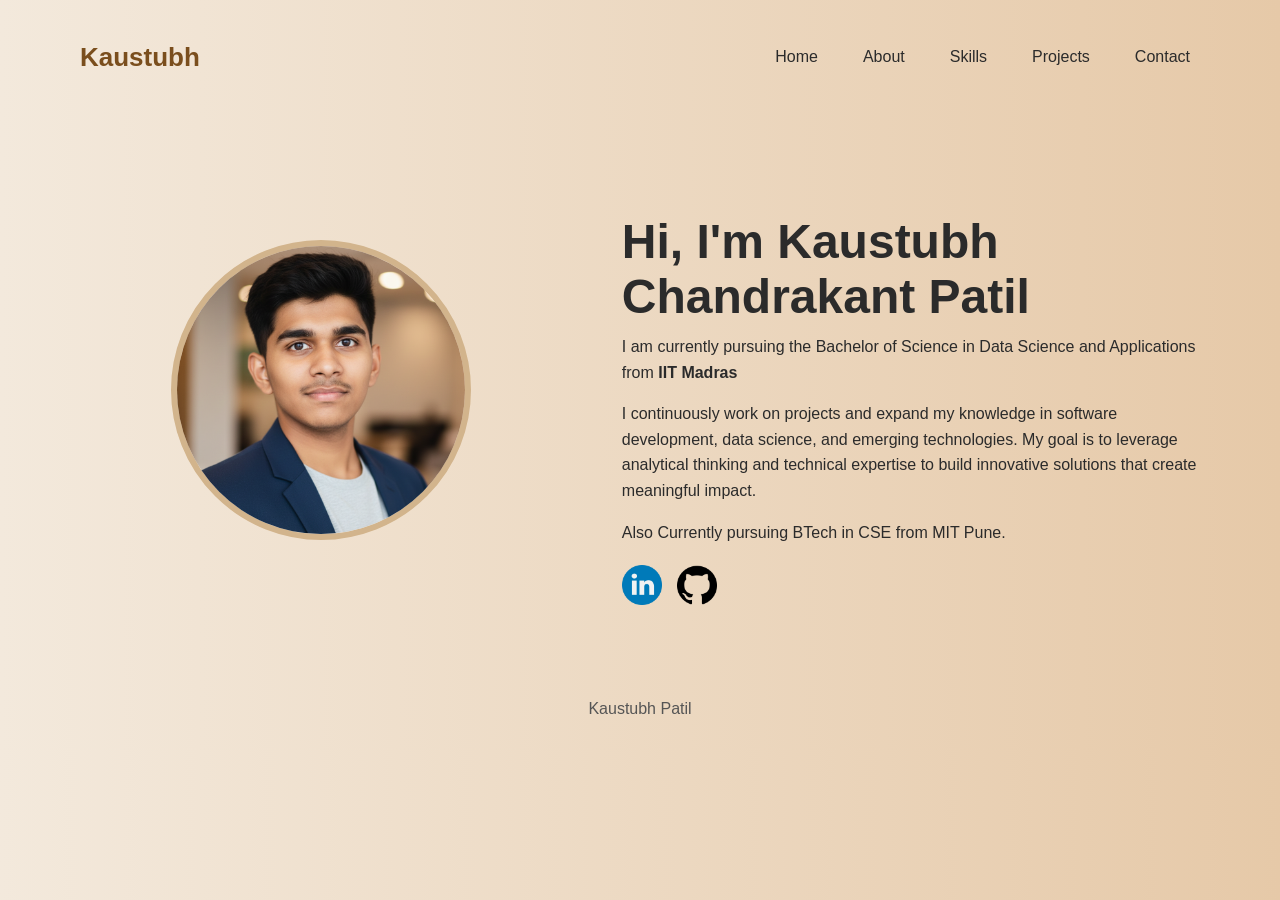
<file: index.html>
<!DOCTYPE html>
<html lang="en">
<head>
    <meta charset="UTF-8">
    <meta name="viewport" content="width=device-width, initial-scale=1.0">
    <title>Kaustubh Patil | Portfolio</title>
    <link rel="stylesheet" href="style.css">
</head>
<body>

<header>
    <nav>
        <h2>Kaustubh</h2>

        <ul>
            <li><a href="index.html">Home</a></li>
            <li><a href="about.html">About</a></li>
            <li><a href="skills.html">Skills</a></li>
            <li><a href="projects.html">Projects</a></li>
            <li><a href="contact.html">Contact</a></li>
        </ul>

    </nav>
</header>

<section class="hero">

    <div class="hero-container">

        <div class="hero-image">
            <img src="photo.jpg" alt="Kaustubh Patil">
        </div>

        <div class="hero-text">
            <h1>Hi, I'm Kaustubh Chandrakant Patil</h1>
            <p>I am currently pursuing the Bachelor of Science in Data Science and Applications from <strong>IIT Madras</strong></p>

            <p>
                I continuously work on projects and expand my knowledge in software development, data science, and emerging technologies. My goal is to leverage analytical thinking and technical expertise to build innovative solutions that create meaningful impact.
            </p>

            <p>
                Also Currently pursuing BTech in CSE from MIT Pune.
            </p>
            <div class="social-icons">

    <a href="https://www.linkedin.com/in/kaustubh-patil-490732393" target="_blank">
        <img src="linkedin.png" alt="LinkedIn">
    </a>

    <a href="https://github.com/KaustubhCPatil23" target="_blank">
        <img src="github.png" alt="GitHub">
    </a>

</div>

        </div>

    </div>

</section>


</body>
</html>
<footer>
    <p>Kaustubh Patil</p>
</footer>
</file>
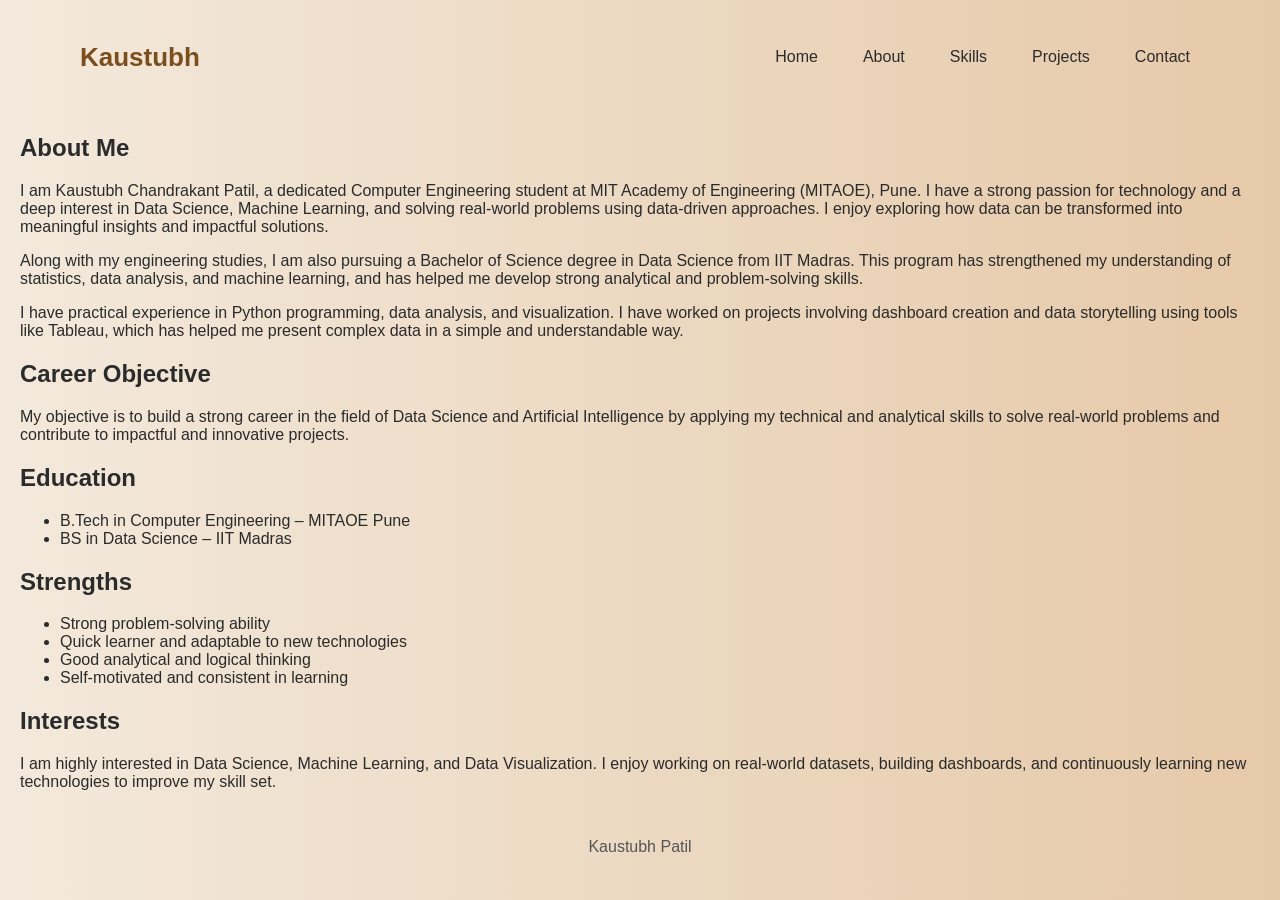
<file: about.html>
<!DOCTYPE html>
<html lang="en">
<head>
    <meta charset="UTF-8">
    <meta name="viewport" content="width=device-width, initial-scale=1.0">
    <title>About Me</title>
    <link rel="stylesheet" href="style.css">
</head>
<body>

<header>
    <nav>
    <h2>Kaustubh</h2>

    <ul>
        <li><a href="index.html">Home</a></li>
        <li><a href="about.html">About</a></li>
        <li><a href="skills.html">Skills</a></li>
        <li><a href="projects.html">Projects</a></li>
        <li><a href="contact.html">Contact</a></li>
    </ul>
</nav>
</header>

<section class="content">

    <h1>About Me</h1>

    <p>
        I am Kaustubh Chandrakant Patil, a dedicated Computer Engineering student at MIT Academy of Engineering (MITAOE), Pune. I have a strong passion for technology and a deep interest in Data Science, Machine Learning, and solving real-world problems using data-driven approaches. I enjoy exploring how data can be transformed into meaningful insights and impactful solutions.
    </p>

    <p>
        Along with my engineering studies, I am also pursuing a Bachelor of Science degree in Data Science from IIT Madras. This program has strengthened my understanding of statistics, data analysis, and machine learning, and has helped me develop strong analytical and problem-solving skills.
    </p>

    <p>
        I have practical experience in Python programming, data analysis, and visualization. I have worked on projects involving dashboard creation and data storytelling using tools like Tableau, which has helped me present complex data in a simple and understandable way.
    </p>

    <h2>Career Objective</h2>
    <p>
        My objective is to build a strong career in the field of Data Science and Artificial Intelligence by applying my technical and analytical skills to solve real-world problems and contribute to impactful and innovative projects.
    </p>

    <h2>Education</h2>
    <ul>
        <li>B.Tech in Computer Engineering – MITAOE Pune</li>
        <li>BS in Data Science – IIT Madras</li>
    </ul>

    <h2>Strengths</h2>
    <ul>
        <li>Strong problem-solving ability</li>
        <li>Quick learner and adaptable to new technologies</li>
        <li>Good analytical and logical thinking</li>
        <li>Self-motivated and consistent in learning</li>
    </ul>

    <h2>Interests</h2>
    <p>
        I am highly interested in Data Science, Machine Learning, and Data Visualization. I enjoy working on real-world datasets, building dashboards, and continuously learning new technologies to improve my skill set.
    </p>

</section>
<footer>
    <p>Kaustubh Patil</p>
</footer>
</file>
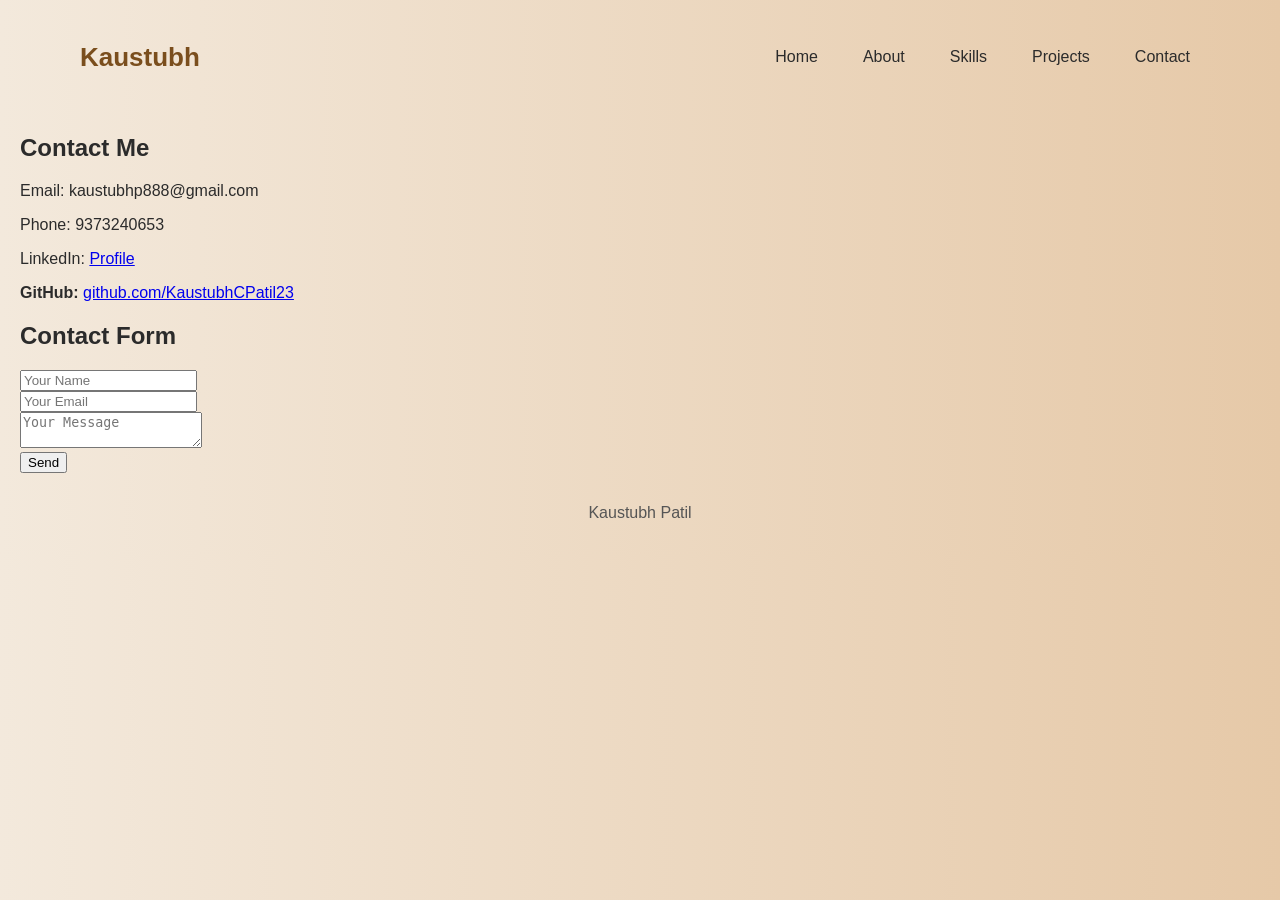
<file: contact.html>
<!DOCTYPE html>
<html lang="en">
<head>
    <meta charset="UTF-8">
    <meta name="viewport" content="width=device-width, initial-scale=1.0">
    <title>Contact</title>
    <link rel="stylesheet" href="style.css">
</head>
<body>

<header>
    <nav>
    <h2>Kaustubh</h2>

    <ul>
        <li><a href="index.html">Home</a></li>
        <li><a href="about.html">About</a></li>
        <li><a href="skills.html">Skills</a></li>
        <li><a href="projects.html">Projects</a></li>
        <li><a href="contact.html">Contact</a></li>
    </ul>
</nav>
</header>

<section class="content">
    <h1>Contact Me</h1>

    <p>Email: kaustubhp888@gmail.com</p>
    <p>Phone: 9373240653</p>
    <p>LinkedIn: <a href="https://www.linkedin.com/in/kaustubh-patil-490732393">Profile</a></p>
    <p><strong>GitHub:</strong> 
    <a href="https://github.com/KaustubhCPatil23" target="_blank">
        github.com/KaustubhCPatil23
    </a>
</p>

    <h2>Contact Form</h2>
    <form>
        <input type="text" placeholder="Your Name"><br>
        <input type="email" placeholder="Your Email"><br>
        <textarea placeholder="Your Message"></textarea><br>
        <button type="submit">Send</button>
    </form>
</section>


</body>
</html>
<footer>
    <p>Kaustubh Patil</p>
</footer>
</file>
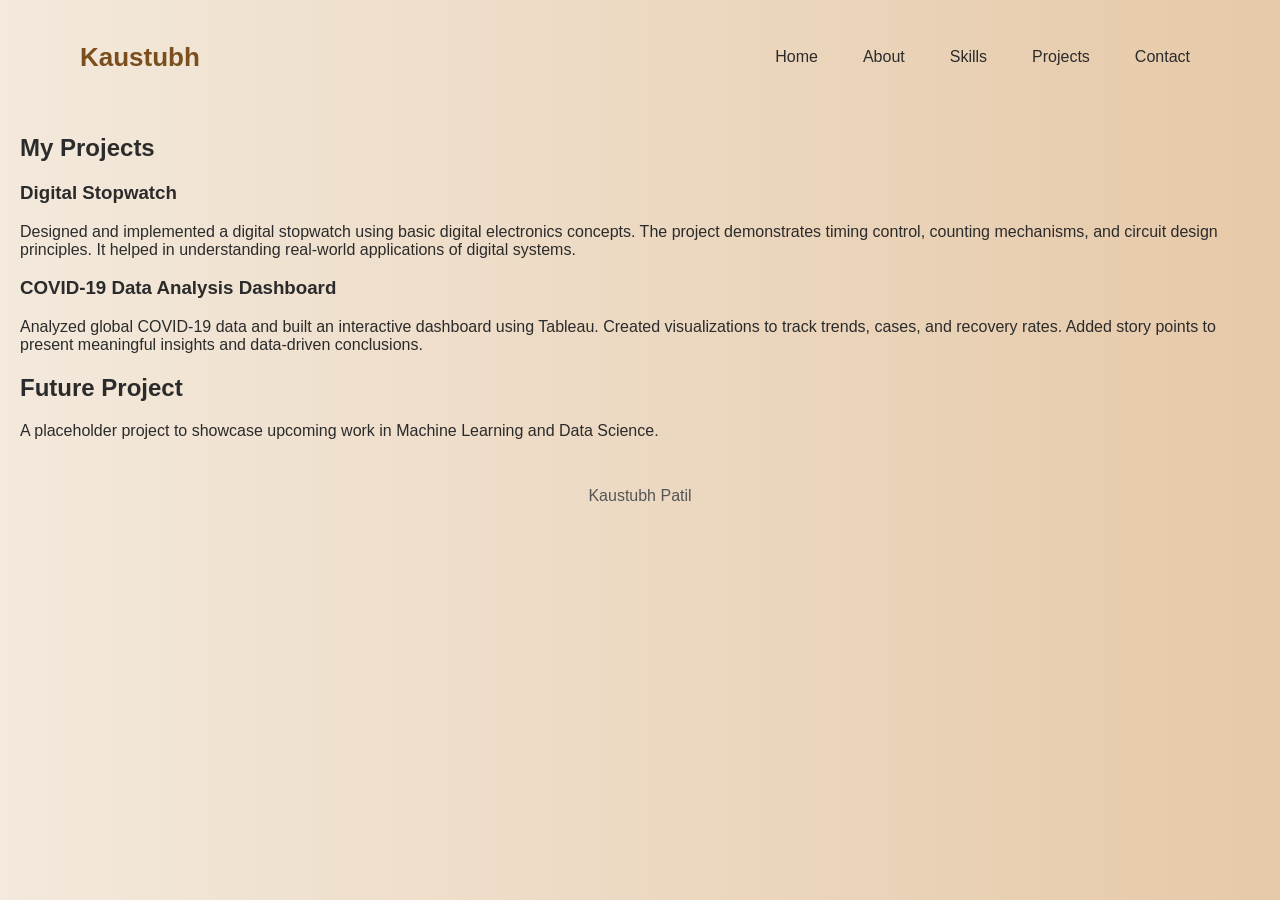
<file: projects.html>
<!DOCTYPE html>
<html lang="en">
<head>
    <meta charset="UTF-8">
    <meta name="viewport" content="width=device-width, initial-scale=1.0">
    <title>Projects</title>
    <link rel="stylesheet" href="style.css">
</head>
<body>

<header>
    <nav>
    <h2>Kaustubh</h2>

    <ul>
        <li><a href="index.html">Home</a></li>
        <li><a href="about.html">About</a></li>
        <li><a href="skills.html">Skills</a></li>
        <li><a href="projects.html">Projects</a></li>
        <li><a href="contact.html">Contact</a></li>
    </ul>
</nav>
</header>

<section class="content">
    <h1>My Projects</h1>

    <div class="card">
    <h3>Digital Stopwatch</h3>
    <p>
        Designed and implemented a digital stopwatch using basic digital electronics concepts. 
        The project demonstrates timing control, counting mechanisms, and circuit design principles. 
        It helped in understanding real-world applications of digital systems.
    </p>
</div>
    <div class="card">
    <h3>COVID-19 Data Analysis Dashboard</h3>
    <p>
        Analyzed global COVID-19 data and built an interactive dashboard using Tableau. 
        Created visualizations to track trends, cases, and recovery rates. 
        Added story points to present meaningful insights and data-driven conclusions.
    </p>
</div>

    <div class="card">
        <h2>Future Project</h2>
        <p>A placeholder project to showcase upcoming work in Machine Learning and Data Science.</p>
    </div>

</section>



</body>
</html>
<footer>
    <p>Kaustubh Patil</p>
</footer>
</file>
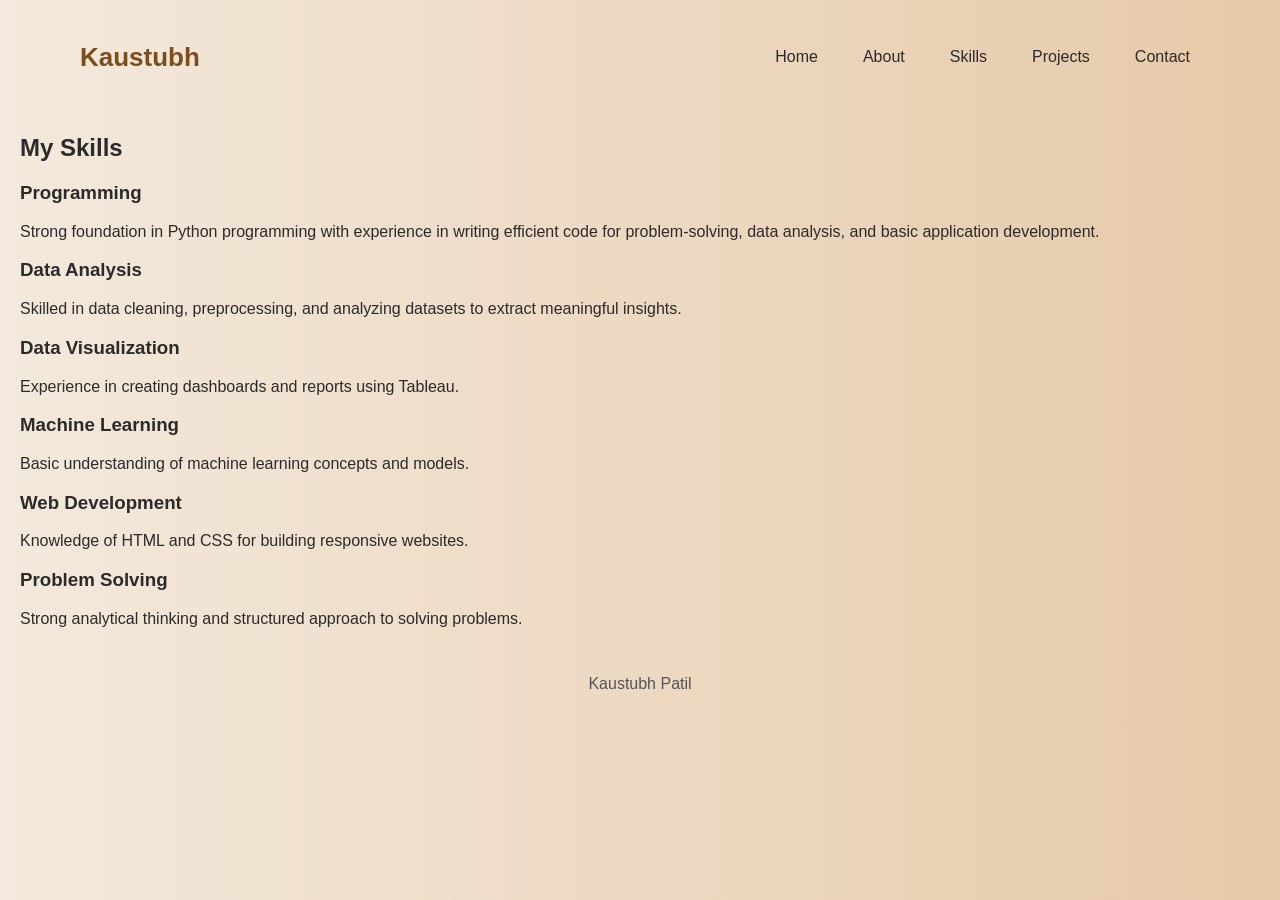
<file: skills.html>
<!DOCTYPE html>
<html lang="en">
<head>
    <meta charset="UTF-8">
    <meta name="viewport" content="width=device-width, initial-scale=1.0">
    <title>Skills | Kaustubh Patil</title>
    <link rel="stylesheet" href="style.css">
</head>
<body>

<header>
    <nav>
        <h2>Kaustubh</h2>
        <ul>
            <li><a href="index.html">Home</a></li>
            <li><a href="about.html">About</a></li>
            <li><a href="skills.html">Skills</a></li>
            <li><a href="projects.html">Projects</a></li>
            <li><a href="contact.html">Contact</a></li>
        </ul>
    </nav>
</header>

<section class="content">
    <h1>My Skills</h1>

    <div class="skills-container">

        <div class="skill-card">
            <h3>Programming</h3>
            <p>
                Strong foundation in Python programming with experience in writing efficient code for 
                problem-solving, data analysis, and basic application development.
            </p>
        </div>

        <div class="skill-card">
            <h3>Data Analysis</h3>
            <p>
                Skilled in data cleaning, preprocessing, and analyzing datasets to extract meaningful insights.
            </p>
        </div>

        <div class="skill-card">
            <h3>Data Visualization</h3>
            <p>
                Experience in creating dashboards and reports using Tableau.
            </p>
        </div>

        <div class="skill-card">
            <h3>Machine Learning</h3>
            <p>
                Basic understanding of machine learning concepts and models.
            </p>
        </div>

        <div class="skill-card">
            <h3>Web Development</h3>
            <p>
                Knowledge of HTML and CSS for building responsive websites.
            </p>
        </div>

        <div class="skill-card">
            <h3>Problem Solving</h3>
            <p>
                Strong analytical thinking and structured approach to solving problems.
            </p>
        </div>

    </div>
</section>



</body>
</html>
<footer>
    <p>Kaustubh Patil</p>
</footer>
</file>
<file: style.css>
/* ===== GLOBAL ===== */

* {
    box-sizing: border-box;
}

body {
    margin: 0;
    padding: 0 20px; /* THIS fixes edge touching */
}
body {
    margin: 0;
    font-family: 'Poppins', sans-serif;
    background: linear-gradient(to right, #f3e9dc, #e6c9a8);
    color: #2b2b2b;
}

/* ===== HEADER ===== */
header {
    padding: 20px 60px;
}

nav {
    display: flex;
    justify-content: space-between;
    align-items: center;
    flex-wrap: wrap;
}

nav h2 {
    color: #7a4e1d;
    font-weight: bold;
    font-size: 26px;
}

/* NAV ROW */
nav ul {
    list-style: none;
    display: flex;
    gap: 25px;
    margin: 0;
    padding: 0;
}

nav ul li a {
    text-decoration: none;
    color: #2b2b2b;
    font-weight: 500;
    transition: 0.3s;
    padding: 6px 10px;
    border-radius: 6px;
}

nav ul li a:hover {
    color: #a97442;
    background: rgba(169, 116, 66, 0.15);
}

/* ===== HERO SECTION ===== */
.hero {
    padding: 60px;
}

.hero-container {
    display: flex;
    align-items: center;
    justify-content: space-between;
    gap: 60px;
}

/* IMAGE */
.hero-image {
    flex: 1;
    text-align: center;
}

.hero-image img {
    width: 300px;
    height: 300px;
    border-radius: 50%;
    object-fit: cover;
    border: 6px solid #d2b48c;
}

/* TEXT */
.hero-text {
    flex: 1.2;
}

.hero-text h1 {
    font-size: 48px;
    margin-bottom: 10px;
}

.hero-text p {
    font-size: 16px;
    line-height: 1.6;
    margin-top: 10px;
}

/* ===== FOOTER ===== */
footer {
    text-align: center;
    padding: 15px;
    color: #555;
}

.social-icons {
    margin-top: 20px;
    display: flex;
    gap: 15px;
    align-items: center;
}

.social-icons a img {
    width: 40px;
    height: 40px;
    transition: 0.3s;
}

.social-icons a img:hover {
    transform: scale(1.2);
}

/* ===== RESPONSIVE ===== */
@media (max-width: 768px) {

    nav {
        flex-direction: column;
    }

    nav ul {
        flex-direction: column;
        align-items: center;
        gap: 10px;
        margin-top: 10px;
    }

    .hero-container {
        flex-direction: column;
        text-align: center;
    }

    .hero-text h1 {
        font-size: 32px;
    }

    .hero-image img {
        width: 200px;
        height: 200px;
    }
}
</file>
